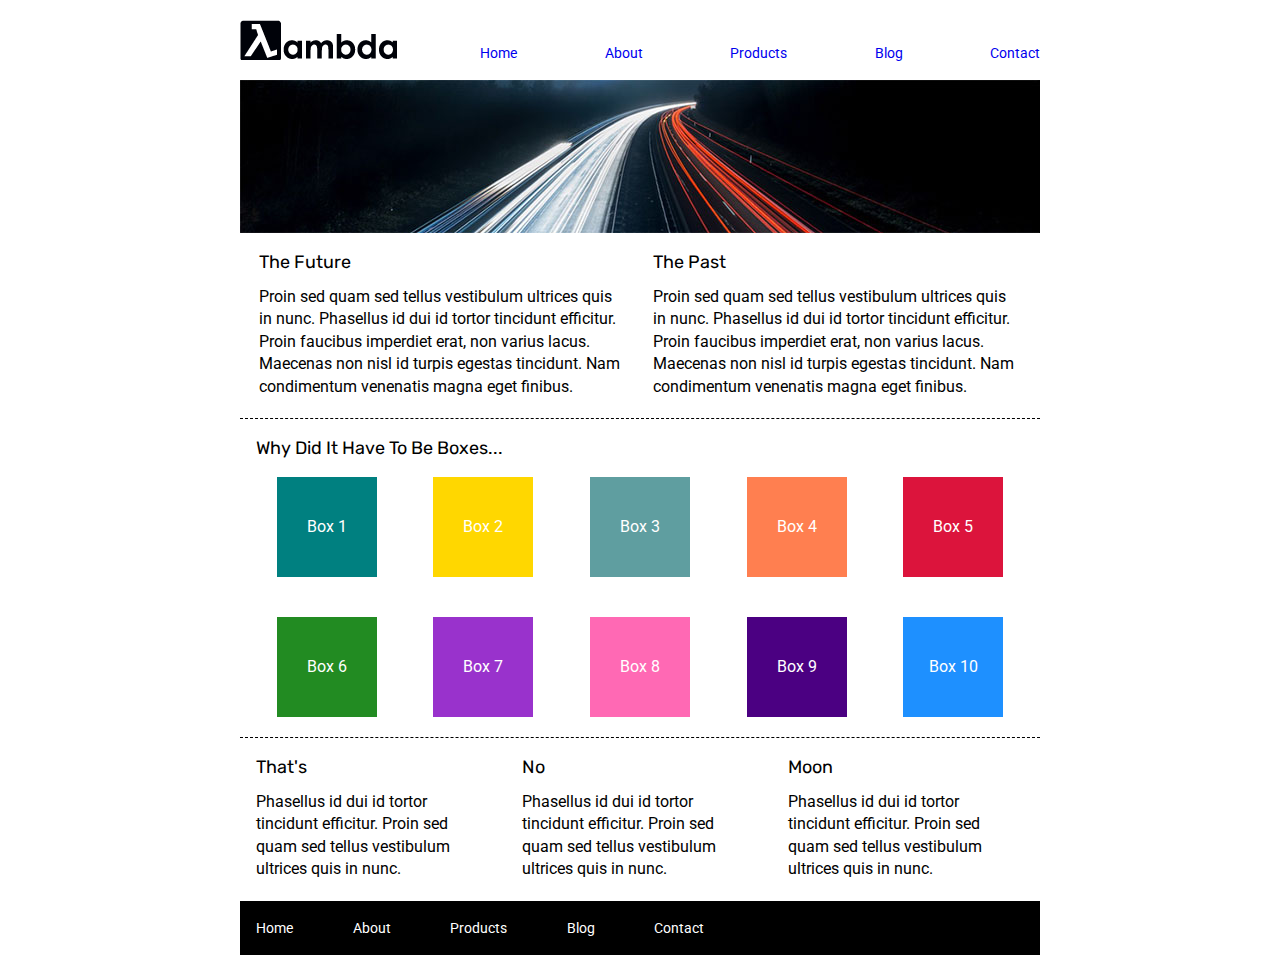
<file: index.html>
<!DOCTYPE html>

<html lang="en">
  <head>
    <meta charset="utf-8" />

    <title>Sprint Challenge - Home</title>

    <link
      href="https://fonts.googleapis.com/css?family=Roboto|Rubik"
      rel="stylesheet"
    />
    <link rel="stylesheet" href="css/index.css" />
  </head>

  <header>
    <div class="head-container">
      <img src="img/lambda-black.png" alt="lambda logo" class="lambda-logo" />

      <nav>
        <a href="#">Home</a>
        <a href="about.html">About</a>
        <a href="#">Products</a>
        <a href="#">Blog</a>
        <a href=#>Contact</a>
      </nav>
    </div>
  </header>

    <img src="img/jumbo.jpg" alt="slow shutter speed artistic photo of cars driving a highway at night" class="jumbo-img" />

  </div>

  <body>
    <div class="container">
      <section class="top-content">
        <div class="text-container">
          <h2>The Future</h2>
          <p>
            Proin sed quam sed tellus vestibulum ultrices quis in nunc.
            Phasellus id dui id tortor tincidunt efficitur. Proin faucibus
            imperdiet erat, non varius lacus. Maecenas non nisl id turpis
            egestas tincidunt. Nam condimentum venenatis magna eget finibus.
          </p>
        </div>
        <div class="text-container">
          <h2>The Past</h2>
          <p>
            Proin sed quam sed tellus vestibulum ultrices quis in nunc.
            Phasellus id dui id tortor tincidunt efficitur. Proin faucibus
            imperdiet erat, non varius lacus. Maecenas non nisl id turpis
            egestas tincidunt. Nam condimentum venenatis magna eget finibus.
          </p>
        </div>
      </section>

      <section class="middle-content">
        <h2>Why Did It Have To Be Boxes...</h2>

        <div class="boxes">
          <div class="box" id="one">Box 1</div>
          <div class="box" id="two">Box 2</div>
          <div class="box" id="three">Box 3</div>
          <div class="box" id="four">Box 4</div>
          <div class="box" id="five">Box 5</div>
          <div class="box" id="six">Box 6</div>
          <div class="box" id="seven">Box 7</div>
          <div class="box" id="eight">Box 8</div>
          <div class="box" id="nine">Box 9</div>
          <div class="box" id="ten">Box 10</div>
        </div>
      </section>

      <section class="bottom-content">
        <div class="text-container">
          <h2>That's</h2>
          <p>
            Phasellus id dui id tortor tincidunt efficitur. Proin sed quam sed
            tellus vestibulum ultrices quis in nunc.
          </p>
        </div>
        <div class="text-container">
          <h2>No</h2>
          <p>
            Phasellus id dui id tortor tincidunt efficitur. Proin sed quam sed
            tellus vestibulum ultrices quis in nunc.
          </p>
        </div>
        <div class="text-container">
          <h2>Moon</h2>
          <p>
            Phasellus id dui id tortor tincidunt efficitur. Proin sed quam sed
            tellus vestibulum ultrices quis in nunc.
          </p>
        </div>
      </section>

      <footer>
        <nav>
          <a href="#">Home</a>
          <a href="about.html">About</a>
          <a href="#">Products</a>
          <a href="#">Blog</a>
          <a href="#">Contact</a>
        </nav>
      </footer>
    </div>
    <!-- container -->
  </body>
</html>
</file>
<file: css/index.css>
/* http://meyerweb.com/eric/tools/css/reset/ 
   v2.0 | 20110126
   License: none (public domain)
*/

html,
body,
div,
span,
applet,
object,
iframe,
h1,
h2,
h3,
h4,
h5,
h6,
p,
blockquote,
pre,
a,
abbr,
acronym,
address,
big,
cite,
code,
del,
dfn,
em,
img,
ins,
kbd,
q,
s,
samp,
small,
strike,
strong,
sub,
sup,
tt,
var,
b,
u,
i,
center,
dl,
dt,
dd,
ol,
ul,
li,
fieldset,
form,
label,
legend,
table,
caption,
tbody,
tfoot,
thead,
tr,
th,
td,
article,
aside,
canvas,
details,
embed,
figure,
figcaption,
footer,
header,
hgroup,
menu,
nav,
output,
ruby,
section,
summary,
time,
mark,
audio,
video {
  margin: 0;
  padding: 0;
  border: 0;
  font-size: 100%;
  font: inherit;
  vertical-align: baseline;
}
/* HTML5 display-role reset for older browsers */
article,
aside,
details,
figcaption,
figure,
footer,
header,
hgroup,
menu,
nav,
section {
  display: block;
}
body {
  line-height: 1;
}
ol,
ul {
  list-style: none;
}
blockquote,
q {
  quotes: none;
}
blockquote:before,
blockquote:after,
q:before,
q:after {
  content: "";
  content: none;
}
table {
  border-collapse: collapse;
  border-spacing: 0;
}

* {
  box-sizing: border-box;
}

/* My code for header */
.head-container {
  display: flex;
  justify-content: space-between;
  align-items: flex-end;
  width: 800px;
  margin: 20px auto;
}

header nav {
  width: 70%;
  display: flex;
  justify-content: space-between;
  font-size: 14px;
}

header nav a {
  text-decoration: none;
}

.jumbo-img,
.about-img {
  display: block;
  margin-left: auto;
  margin-right: auto;
  margin-top: 20px;
  margin-bottom: 20px;
  width: 800px;
}

/* End of my code for header */

html,
body {
  height: 100%;
  font-family: "Roboto", sans-serif;
}

h1,
h2,
h3,
h4,
h5 {
  font-size: 18px;
  margin-bottom: 15px;
  font-family: "Rubik", sans-serif;
}

p {
  line-height: 1.4;
}

.container {
  width: 800px;
  margin: 0 auto;
}

.top-content {
  display: flex;
  flex-wrap: wrap;
  justify-content: space-evenly;
  margin-bottom: 20px;
  border-bottom: 1px dashed black;
}

.top-content .text-container {
  width: 48%;
  padding: 0 1%;
  padding-bottom: 20px;
  justify-content: center;
}

.middle-content {
  margin-bottom: 20px;
  border-bottom: 1px dashed black;
}

.middle-content h2 {
  padding: 0 2%;
  margin-bottom: 0;
}

.middle-content .boxes {
  display: flex;
  flex-wrap: wrap;
  justify-content: space-evenly;
}

.middle-content .boxes .box {
  width: 12.5%;
  height: 100px;
  background: black;
  margin: 20px 2.5%;
  color: white;
  display: flex;
  align-items: center;
  justify-content: center;
}

/* My code for the boxes */
#one {
  background-color: teal;
}
#two {
  background-color: gold;
}
#three {
  background-color: cadetblue;
}
#four {
  background-color: coral;
}
#five {
  background-color: crimson;
}
#six {
  background-color: forestgreen;
}
#seven {
  background-color: darkorchid;
}
#eight {
  background-color: hotpink;
}
#nine {
  background-color: indigo;
}
#ten {
  background-color: dodgerblue;
}
/* End of my code for boxes */

/* Code for About page */

.container about-page {
  display: flex;
}

.about {
  padding: 0px 8px 20px;
  border-bottom: 1px dashed black;
}

.learn-more {
  display: flex;
  flex-wrap: wrap;
  justify-content: center;
  align-content: center;
}

.img-container {
  display: flex;
  flex-direction: column;
  width: 50%;
  align-items: flex-start;
  padding: 20px 20px;
  justify-content: center;
  /* border-bottom: 1px dashed black; */
}

.img-container:after {
  content: "";
  display: block;
  margin: 0 auto;
  border-bottom: 1px dashed black;
  width: 98%;
}

.img-container h2 {
  margin-top: 10px;
}

button {
  background-color: white;
  border: 2px solid black;
  border-radius: 5px;
  margin: 20px 0;
  padding: 10px 20px;
}

.work-together {
  padding: 40px 8px;
}

/* End of Code for About page */

.bottom-content {
  display: flex;
  margin: 0 2% 20px;
  justify-content: space-around;
}

.bottom-content .text-container {
  padding-right: 4%;
}

.bottom-content .text-container:last-child {
  padding-right: 0;
}

footer {
  width: 100%;
  background: black;
}

footer nav {
  width: 60%;
  display: flex;
  justify-content: space-between;
  align-items: center;
  padding: 20px 2%;
  font-size: 14px;
}

footer nav a {
  color: white;
  text-decoration: none;
}
</file>
